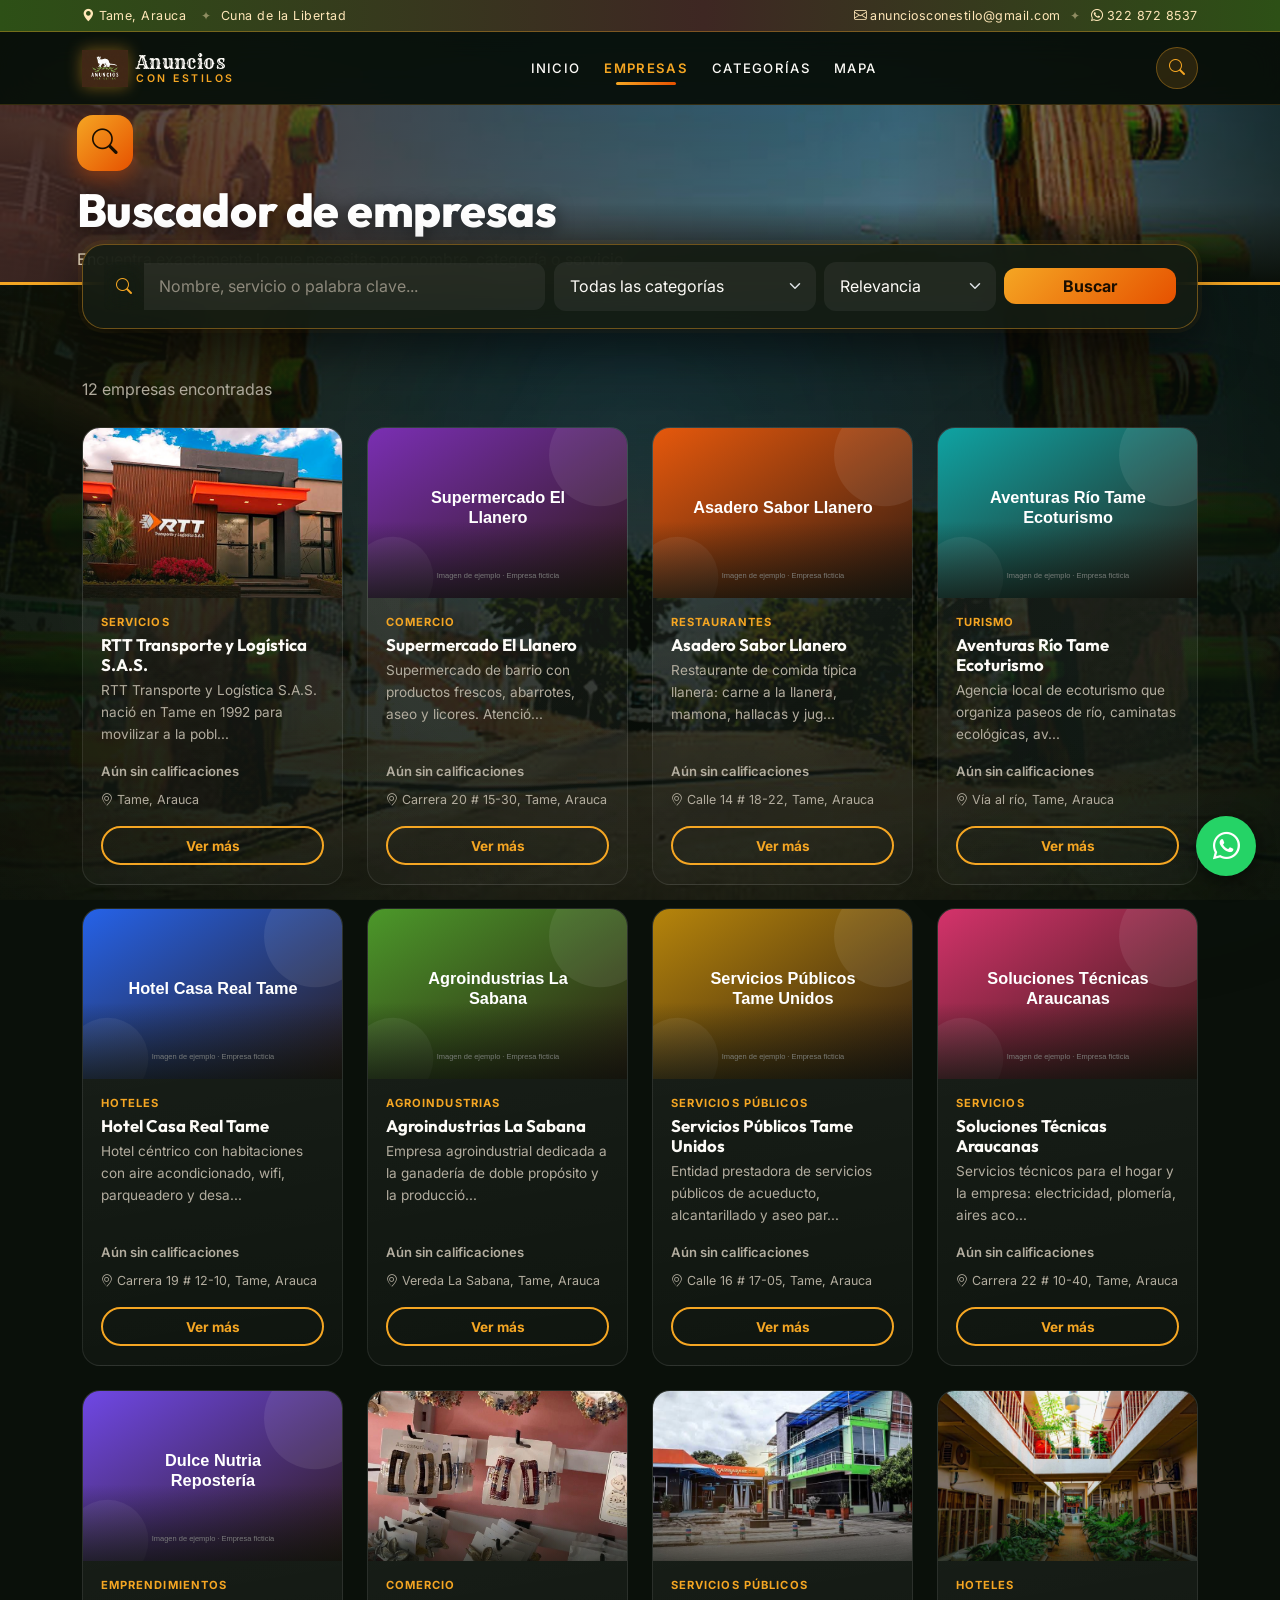
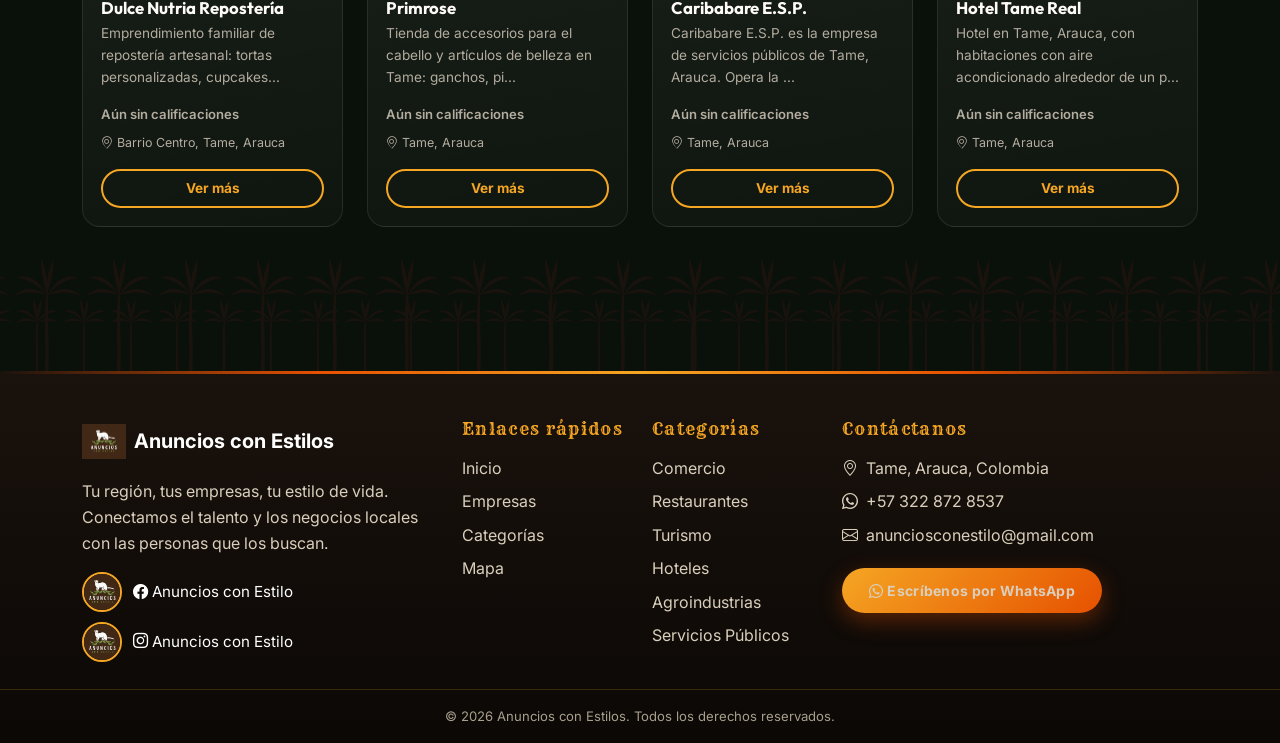
<file: buscar.html>
<!DOCTYPE html>
<html lang="es" data-bs-theme="dark">
<head>
<meta charset="UTF-8">
<meta name="referrer" content="strict-origin-when-cross-origin">
  <meta name="theme-color" content="#0A100A">
  <meta name="viewport" content="width=device-width, initial-scale=1.0">
<title>Buscar empresas | Anuncios con Estilos</title>
<link rel="icon" href="imagenes/logo.png">
<link href="https://cdn.jsdelivr.net/npm/bootstrap@5.3.3/dist/css/bootstrap.min.css" rel="stylesheet">
<link href="https://cdn.jsdelivr.net/npm/bootstrap-icons@1.11.3/font/bootstrap-icons.css" rel="stylesheet">
<link href="https://fonts.googleapis.com/css2?family=Inter:wght@300;400;500;600&family=Outfit:wght@400;600;700;800&family=Rye&display=swap" rel="stylesheet">
<link href="css/style.css" rel="stylesheet">
  <link href="css/fusion.css" rel="stylesheet">
</head>
<body>
<div id="navbar-slot"></div>

<header class="cat-hero" style="height:180px;background-image:url('imagenes/fotos/porton-bienvenida-tame.jpg')">
  <div class="content">
    <div class="icon-badge"><i class="bi bi-search"></i></div>
    <h1>Buscador de empresas</h1>
    <p class="mb-0">Encuentra exactamente lo que necesitas por nombre, categoría o servicio</p>
  </div>
</header>

<div class="container">
  <div class="search-panel">
    <form class="row g-2 align-items-center" id="filtroForm">
      <div class="col-md-5">
        <div class="input-group">
          <span class="input-group-text bg-white border-0"><i class="bi bi-search text-primary-brand"></i></span>
          <input type="text" id="qInput" class="form-control" placeholder="Nombre, servicio o palabra clave...">
        </div>
      </div>
      <div class="col-md-3">
        <select class="form-select" id="catSelect">
          <option value="">Todas las categorías</option>
        </select>
      </div>
      <div class="col-md-2">
        <select class="form-select" id="ordenSelect">
          <option value="relevancia">Relevancia</option>
          <option value="calificacion">Mejor calificadas</option>
          <option value="nombre">Nombre A-Z</option>
        </select>
      </div>
      <div class="col-md-2">
        <button class="btn btn-buscar w-100" type="submit">Buscar</button>
      </div>
    </form>
  </div>
</div>

<section class="container py-5">
  <p class="text-muted mb-4"><span id="resultCount">0</span> empresas encontradas</p>
  <div class="row g-4" id="resultados"></div>
  <div id="sinResultados" class="text-center text-muted py-5 d-none">
    <i class="bi bi-emoji-frown fs-1 d-block mb-2"></i>
    No encontramos empresas con esos filtros. Intenta con otra búsqueda.
  </div>
</section>

<div id="footer-slot"></div>
<script src="https://cdn.jsdelivr.net/npm/bootstrap@5.3.3/dist/js/bootstrap.bundle.min.js"></script>
<script src="api/empresas.php"></script>
<script src="js/data.js"></script>
<script src="js/main.js"></script>
<script>
initHeaderFooter("empresas");

document.getElementById("catSelect").innerHTML += CATEGORIAS.map(c=>`<option value="${c.slug}">${c.nombre}</option>`).join("");

const qInicial = qs("q") || "";
document.getElementById("qInput").value = qInicial;

function buscar() {
  const q = document.getElementById("qInput").value.toLowerCase();
  const cat = document.getElementById("catSelect").value;
  const orden = document.getElementById("ordenSelect").value;

  let lista = DB.all().filter(e => {
    const matchQ = !q ||
      e.nombre.toLowerCase().includes(q) ||
      (e.descripcion||"").toLowerCase().includes(q) ||
      (e.servicios||[]).join(" ").toLowerCase().includes(q) ||
      catInfo(e.categoria).nombre.toLowerCase().includes(q);
    const matchCat = !cat || e.categoria === cat;
    return matchQ && matchCat;
  });

  if (orden === "calificacion") lista.sort((a,b)=>b.calificacion-a.calificacion);
  if (orden === "nombre") lista.sort((a,b)=>a.nombre.localeCompare(b.nombre));

  document.getElementById("resultCount").textContent = lista.length;
  const cont = document.getElementById("resultados");
  const vacio = document.getElementById("sinResultados");
  if (!lista.length) { cont.innerHTML=""; vacio.classList.remove("d-none"); return; }
  vacio.classList.add("d-none");
  cont.innerHTML = lista.map(e=>`<div class="col-6 col-md-4 col-lg-3">${empresaCardHtml(e)}</div>`).join("");
}

document.getElementById("filtroForm").addEventListener("submit", e=>{e.preventDefault(); buscar();});
document.getElementById("catSelect").addEventListener("change", buscar);
document.getElementById("ordenSelect").addEventListener("change", buscar);
buscar();
</script>
  <script src="js/fusion.js"></script>
</body>
</html>
</file>
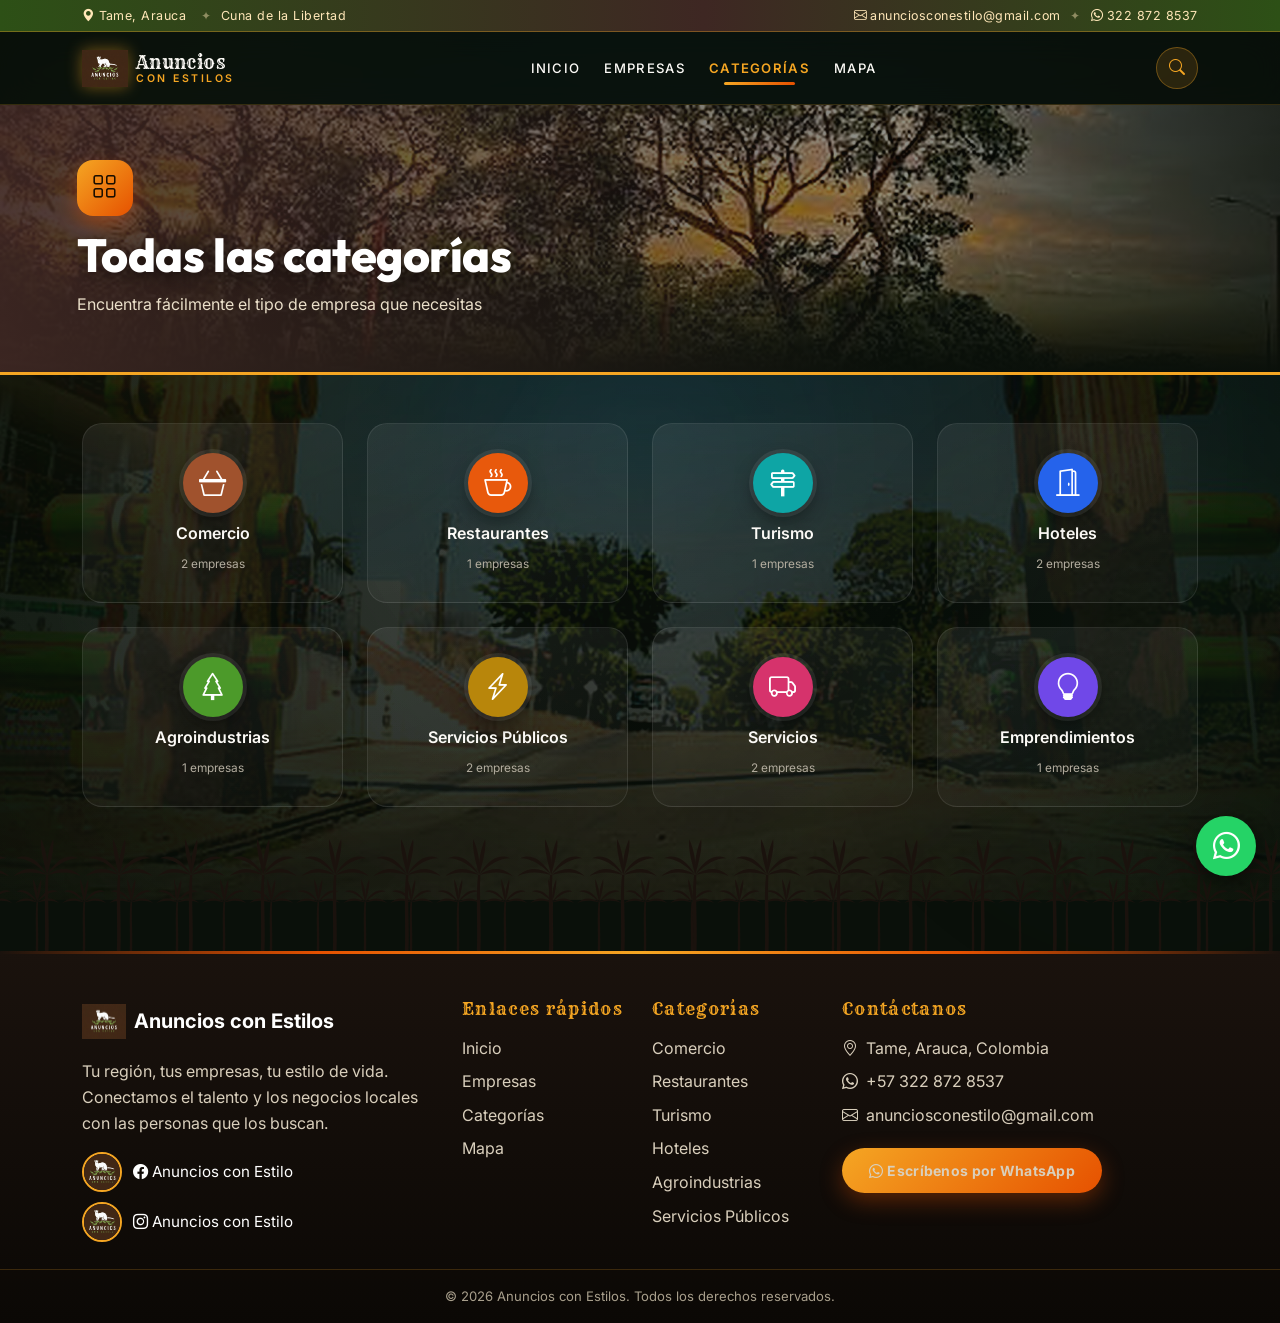
<file: categorias.html>
<!DOCTYPE html>
<html lang="es" data-bs-theme="dark">
<head>
<meta charset="UTF-8">
<meta name="referrer" content="strict-origin-when-cross-origin">
  <meta name="theme-color" content="#0A100A">
  <meta name="viewport" content="width=device-width, initial-scale=1.0">
<title>Categorías | Anuncios con Estilos</title>
<link rel="icon" href="imagenes/logo.png">
<link href="https://cdn.jsdelivr.net/npm/bootstrap@5.3.3/dist/css/bootstrap.min.css" rel="stylesheet">
<link href="https://cdn.jsdelivr.net/npm/bootstrap-icons@1.11.3/font/bootstrap-icons.css" rel="stylesheet">
<link href="https://fonts.googleapis.com/css2?family=Inter:wght@300;400;500;600&family=Outfit:wght@400;600;700;800&family=Rye&display=swap" rel="stylesheet">
<link href="css/style.css" rel="stylesheet">
  <link href="css/fusion.css" rel="stylesheet">
</head>
<body>
<div id="navbar-slot"></div>

<header class="cat-hero" style="background-image:url('imagenes/fotos/parque-central-tame.jpg')">
  <div class="content">
    <div class="icon-badge"><i class="bi bi-grid"></i></div>
    <h1>Todas las categorías</h1>
    <p class="mb-0">Encuentra fácilmente el tipo de empresa que necesitas</p>
  </div>
</header>

<section class="container py-5">
  <div class="row g-4" id="catGrid"></div>
</section>

<div id="footer-slot"></div>
<script src="https://cdn.jsdelivr.net/npm/bootstrap@5.3.3/dist/js/bootstrap.bundle.min.js"></script>
<script src="api/empresas.php"></script>
<script src="js/data.js"></script>
<script src="js/main.js"></script>
<script>
initHeaderFooter("categorias");
document.getElementById("catGrid").innerHTML = CATEGORIAS.map(c => `
  <div class="col-6 col-md-4 col-lg-3">
    <a href="categoria.html?cat=${c.slug}" class="cat-pill" style="padding:1.8rem 1rem;">
      <div class="cat-icon" style="background:${c.color};width:60px;height:60px;font-size:1.7rem;"><i class="bi ${c.icono}"></i></div>
      <span style="font-size:1rem;">${c.nombre}</span>
      <small>${DB.byCategoria(c.slug).length} empresas</small>
    </a>
  </div>`).join("");
</script>
  <script src="js/fusion.js"></script>
</body>
</html>
</file>
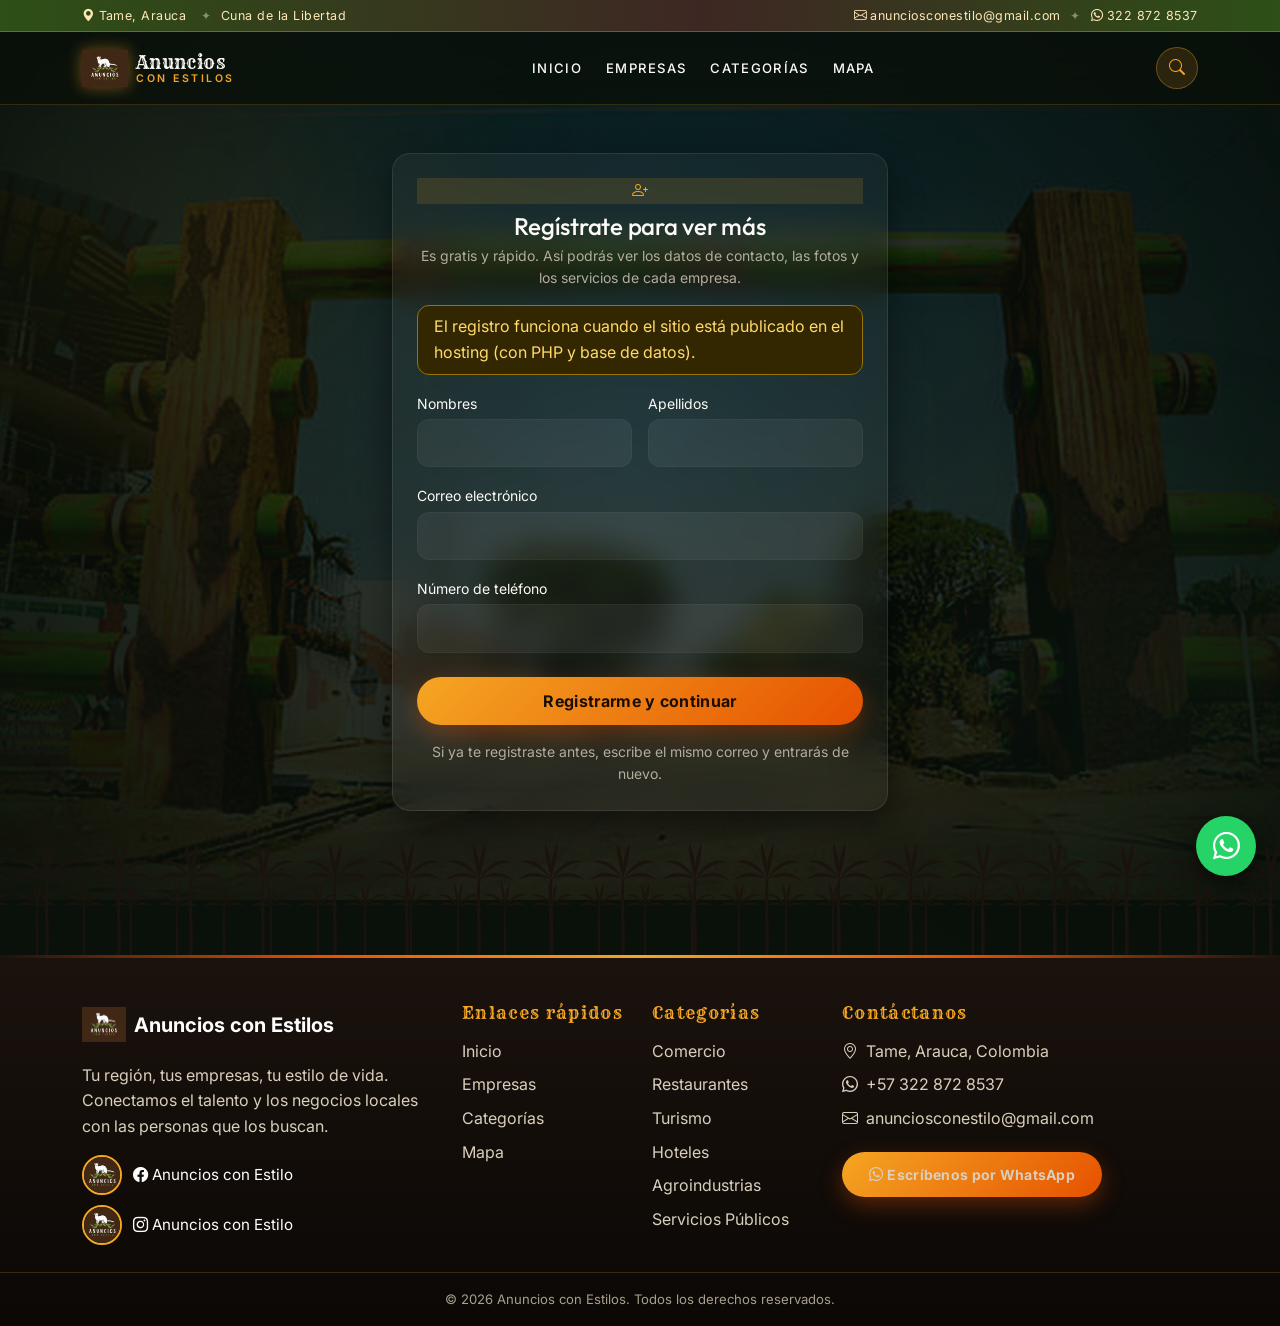
<file: registro.html>
<!DOCTYPE html>
<html lang="es" data-bs-theme="dark">
<head>
  <meta charset="UTF-8">
  <meta name="referrer" content="strict-origin-when-cross-origin">
  <meta name="theme-color" content="#0A100A">
  <meta name="viewport" content="width=device-width, initial-scale=1.0">
  <title>Regístrate | Anuncios con Estilos</title>
  <link rel="icon" href="imagenes/logo.png">
  <link href="https://cdn.jsdelivr.net/npm/bootstrap@5.3.3/dist/css/bootstrap.min.css" rel="stylesheet">
  <link href="https://cdn.jsdelivr.net/npm/bootstrap-icons@1.11.3/font/bootstrap-icons.css" rel="stylesheet">
  <link href="https://fonts.googleapis.com/css2?family=Inter:wght@300;400;500;600&family=Outfit:wght@400;600;700;800&family=Rye&display=swap" rel="stylesheet">
  <link href="css/style.css" rel="stylesheet">
  <link href="css/fusion.css" rel="stylesheet">
</head>
<body>
  <div id="navbar-slot"></div>

  <section class="container py-5" style="max-width:520px">
    <div class="bg-white rounded-16 shadow-soft p-4">
      <div class="text-center mb-3">
        <div class="icon-badge mx-auto mb-2" style="background:var(--primary-light);color:var(--primary)"><i class="bi bi-person-plus"></i></div>
        <h1 class="h4 mb-1">Regístrate para ver más</h1>
        <p class="text-muted small mb-0">Es gratis y rápido. Así podrás ver los datos de contacto, las fotos y los servicios de cada empresa.</p>
      </div>

      <div id="aviso" class="alert d-none py-2"></div>

      <form id="formRegistro" novalidate>
        <div class="row g-3">
          <div class="col-sm-6">
            <label class="form-label small mb-1" for="nombres">Nombres</label>
            <input class="form-control" id="nombres" name="nombres" maxlength="100" autocomplete="given-name" required>
          </div>
          <div class="col-sm-6">
            <label class="form-label small mb-1" for="apellidos">Apellidos</label>
            <input class="form-control" id="apellidos" name="apellidos" maxlength="100" autocomplete="family-name" required>
          </div>
          <div class="col-12">
            <label class="form-label small mb-1" for="correo">Correo electrónico</label>
            <input class="form-control" type="email" id="correo" name="correo" maxlength="150" autocomplete="email" required>
          </div>
          <div class="col-12">
            <label class="form-label small mb-1" for="telefono">Número de teléfono</label>
            <input class="form-control" type="tel" id="telefono" name="telefono" maxlength="20" autocomplete="tel" inputmode="tel" required>
          </div>
        </div>
        <!-- Trampa para bots: las personas no ven este campo -->
        <div style="position:absolute;left:-9999px" aria-hidden="true">
          <input type="text" name="sitio_web_extra" tabindex="-1" autocomplete="off">
        </div>
        <button id="btnEnviar" class="btn btn-hero w-100 mt-4" type="submit">Registrarme y continuar</button>
        <p class="text-muted small text-center mt-3 mb-0">Si ya te registraste antes, escribe el mismo correo y entrarás de nuevo.</p>
      </form>
    </div>
  </section>

  <div id="footer-slot"></div>

  <script src="https://cdn.jsdelivr.net/npm/bootstrap@5.3.3/dist/js/bootstrap.bundle.min.js"></script>
  <script src="api/empresas.php"></script>
  <script src="js/data.js"></script>
  <script src="js/main.js"></script>
  <script>
    initHeaderFooter("");

    // Solo se permite volver a páginas internas del sitio (evita redirecciones a sitios externos)
    function destinoSeguro() {
      const n = qs("next") || "";
      return /^(empresa\.html\?id=[\w-]+|buscar\.html|categorias\.html|categoria\.html\?cat=[\w-]+|mapa\.html|index\.html)$/.test(n) ? n : "index.html";
    }

    const aviso = document.getElementById("aviso");
    function mostrar(msg, tipo) {
      aviso.className = "alert py-2 alert-" + tipo;
      aviso.textContent = msg;
    }

    if (!window.MODO_PHP) {
      mostrar("El registro funciona cuando el sitio está publicado en el hosting (con PHP y base de datos).", "warning");
    } else if (window.USUARIO_ACTUAL) {
      location.replace(destinoSeguro());
    }

    document.getElementById("formRegistro").addEventListener("submit", async ev => {
      ev.preventDefault();
      if (!window.MODO_PHP) return;
      const f = ev.target;
      const datos = Object.fromEntries(new FormData(f).entries());
      const btn = document.getElementById("btnEnviar");
      btn.disabled = true; btn.textContent = "Enviando...";
      try {
        const r = await fetch("api/registrar.php", {
          method: "POST", credentials: "same-origin",
          headers: { "Content-Type": "application/json" },
          body: JSON.stringify(datos)
        });
        const j = await r.json().catch(() => ({}));
        if (r.ok && j.ok) {
          mostrar("¡Listo! Ya puedes ver la información de las empresas.", "success");
          setTimeout(() => location.replace(destinoSeguro()), 700);
          return;
        }
        mostrar(j.error || "No se pudo completar el registro. Intenta de nuevo.", "danger");
      } catch (e) {
        mostrar("Error de conexión. Intenta de nuevo.", "danger");
      }
      btn.disabled = false; btn.textContent = "Registrarme y continuar";
    });
  </script>
  <script src="js/fusion.js"></script>
</body>
</html>
</file>
<file: css/style.css>
/* =========================================================
   ANUNCIOS CON ESTILOS — Tema LLANERO (oscuro, atardecer del llano)
   Paleta tomada de "proyecto_fusion":
   negro-selva #0A100A · ámbar #F5A623 · atardecer #E65100
   verde sabana #2D5016 · río #1A6B5A · tierra #3E2723 · crema #FDFBF7
========================================================= */

:root {
  /* Paleta proyecto_fusion */
  --bg-primary: #0A100A;
  --bg-secondary: #141C13;
  --amber: #F5A623;
  --amber-dark: #C48115;
  --sunset: #E65100;
  --river: #1A6B5A;
  --llano: #2D5016;
  --earth: #3E2723;
  --cream: #FDFBF7;
  --cream-muted: #B3AD9F;
  --glass-bg: rgba(255, 255, 255, 0.045);
  --glass-border: rgba(255, 255, 255, 0.09);

  /* Nombres antiguos (el resto del sitio los sigue usando) */
  --primary: var(--amber);
  --primary-dark: var(--amber-dark);
  --primary-light: rgba(245, 166, 35, .14);
  --accent: var(--sunset);
  --accent-light: #FFD9A8;
  --ink: var(--cream);
  --muted: var(--cream-muted);
  --border: var(--glass-border);
  --bg: var(--bg-primary);
  --radius: 18px;
  --shadow: 0 14px 34px rgba(0, 0, 0, .45);
  --font-display: 'Outfit', 'Inter', sans-serif;
  --font-llano: 'Rye', 'Outfit', serif;
  --font-body: 'Inter', sans-serif;

  --bs-body-bg: var(--bg-primary);
  --bs-body-color: var(--cream);
  --bs-border-color: var(--glass-border);
}

html { scroll-behavior: smooth; }

body {
  font-family: var(--font-body);
  color: var(--cream);
  background: var(--bg-primary);
  overflow-x: hidden;
  line-height: 1.6;
}

h1, h2, h3, h4, h5, h6, .brand-font { font-family: var(--font-display); }
h1, h2, h3 { font-weight: 800; letter-spacing: -.01em; }
a { text-decoration: none; color: var(--amber); }
a:hover { color: #FFC764; }

#navbar-slot { display: contents; }   /* permite que la barra quede fija al hacer scroll */
.text-muted { color: var(--cream-muted) !important; }
.text-primary-brand { color: var(--amber) !important; }
.bg-primary-brand { background: var(--amber) !important; color: #1A0E00 !important; }
.bg-white {
  background: var(--glass-bg) !important;
  border: 1px solid var(--glass-border);
  color: var(--cream);
  backdrop-filter: blur(14px); -webkit-backdrop-filter: blur(14px);
}
.input-group-text.bg-white { border: 0; background: transparent !important; }
.shadow-soft { box-shadow: var(--shadow); }
.rounded-16 { border-radius: var(--radius); }

/* ---------- Franja superior ---------- */
.topbar-llano {
  background: linear-gradient(90deg, var(--llano), var(--earth) 55%, var(--llano));
  color: #FFE7B8; font-size: .78rem; letter-spacing: .04em;
  padding: .35rem 0; border-bottom: 1px solid rgba(245, 166, 35, .35);
}
.topbar-llano a { color: #FFE7B8; }
.topbar-llano a:hover { color: #fff; }
.topbar-llano .sep { opacity: .45; margin: 0 .6rem; }

/* ---------- Navbar ---------- */
.navbar-aces {
  background: rgba(10, 16, 10, .78);
  -webkit-backdrop-filter: blur(16px); backdrop-filter: blur(16px);
  border-bottom: 1px solid rgba(245, 166, 35, .18);
  z-index: 1030;
}
.navbar-aces .navbar-brand img { height: 46px; width: 46px; object-fit: contain; filter: drop-shadow(0 0 8px rgba(245, 166, 35, .45)); }
.navbar-aces .brand-text { line-height: 1.05; }
.navbar-aces .brand-text strong { color: var(--cream); font-family: var(--font-llano); font-size: 1.12rem; font-weight: 400; letter-spacing: .02em; }
.navbar-aces .brand-text span { color: var(--amber); font-size: .66rem; letter-spacing: .24em; text-transform: uppercase; display: block; font-weight: 600; }
.navbar-aces .nav-link { color: var(--cream); font-weight: 500; text-transform: uppercase; font-size: .82rem; letter-spacing: .1em; padding: .5rem .9rem; }
.navbar-aces .nav-link.active, .navbar-aces .nav-link:hover { color: var(--amber); }

.btn-publicar {
  background: linear-gradient(135deg, var(--amber), var(--sunset)); color: #1A0E00;
  border-radius: 50px; padding: .55rem 1.3rem; font-weight: 700; border: none;
}
.btn-publicar:hover { color: #1A0E00; filter: brightness(1.08); }
.icon-search-btn {
  border-radius: 50%; width: 42px; height: 42px; display: flex; align-items: center; justify-content: center;
  background: rgba(245, 166, 35, .14); color: var(--amber); border: 1px solid rgba(245, 166, 35, .35);
  transition: all .25s ease;
}
.icon-search-btn:hover { background: var(--amber); color: #1A0E00; transform: rotate(-12deg) scale(1.08); }

/* ---------- Botones ---------- */
.btn-hero {
  background: linear-gradient(135deg, var(--amber), var(--sunset)); border: none; color: #1A0E00;
  font-weight: 700; padding: .75rem 1.7rem; border-radius: 50px; letter-spacing: .02em;
  box-shadow: 0 8px 22px rgba(230, 81, 0, .35);
}
.btn-hero:hover { color: #1A0E00; filter: brightness(1.1); }
.btn-hero-outline {
  border: 2px solid var(--amber); color: var(--amber); font-weight: 700; padding: .7rem 1.6rem;
  border-radius: 50px; background: rgba(10, 16, 10, .35); backdrop-filter: blur(6px);
}
.btn-hero-outline:hover { background: var(--amber); color: #1A0E00; }
.btn-outline-secondary { --bs-btn-color: var(--cream); --bs-btn-border-color: rgba(255, 255, 255, .25); --bs-btn-hover-bg: var(--amber); --bs-btn-hover-color: #1A0E00; --bs-btn-hover-border-color: var(--amber); }

/* ---------- Hero / slider ---------- */
.hero-slider { position: relative; overflow: hidden; }
.hero-slider .carousel-item {
  height: clamp(560px, 86vh, 800px);
  background-size: cover; background-position: center; position: relative;
}
.hero-slider .carousel-item::after {
  content: ""; position: absolute; inset: 0;
  background:
    linear-gradient(180deg, rgba(10, 16, 10, .55) 0%, rgba(10, 16, 10, .05) 38%, rgba(10, 16, 10, .55) 78%, var(--bg-primary) 100%),
    linear-gradient(90deg, rgba(62, 39, 35, .78) 0%, rgba(230, 81, 0, .22) 55%, transparent 100%);
}
/* Palmas de moriche en el horizonte */
.hero-slider::after {
  content: ""; position: absolute; left: 0; right: 0; bottom: -2px; height: 190px; z-index: 4; pointer-events: none;
  background-image: var(--palmas), var(--palmas), var(--palmas);
  background-size: auto 190px, auto 125px, auto 80px;
  background-position: 0 100%, 47px 100%, 20px 100%;
  background-repeat: repeat-x;
  opacity: .96;
}
.hero-slider {
  --palmas: url("data:image/svg+xml,%3Csvg xmlns='http://www.w3.org/2000/svg' viewBox='0 0 120 200'%3E%3Cg fill='%230A100A'%3E%3Cpath d='M58 200C60 150 56 110 60 70L64 70C62 110 66 150 64 200Z'/%3E%3Cpath d='M62 70C40 55 20 58 6 72C22 64 40 64 62 70Z'/%3E%3Cpath d='M62 70C84 55 104 58 118 72C102 64 84 64 62 70Z'/%3E%3Cpath d='M62 70C45 40 25 35 10 42C28 42 45 52 62 70Z'/%3E%3Cpath d='M62 70C79 40 99 35 114 42C96 42 79 52 62 70Z'/%3E%3Cpath d='M62 70C55 45 50 25 52 10C60 28 64 48 62 70Z'/%3E%3Cpath d='M62 70C69 45 74 25 72 10C64 28 60 48 62 70Z'/%3E%3C/g%3E%3C/svg%3E");
}
.hero-rays {
  position: absolute; left: 50%; bottom: -55%; width: 190vmax; height: 190vmax; z-index: 1; pointer-events: none;
  transform: translateX(-50%); opacity: .16; mix-blend-mode: screen;
  background: repeating-conic-gradient(from 0deg, rgba(255, 190, 80, .9) 0deg 4deg, transparent 4deg 14deg);
  -webkit-mask-image: radial-gradient(circle, #000 0%, transparent 38%); mask-image: radial-gradient(circle, #000 0%, transparent 38%);
  animation: spinRays 120s linear infinite;
}
@keyframes spinRays { to { transform: translateX(-50%) rotate(360deg); } }

.hero-slider .carousel-caption-custom {
  position: absolute; top: 0; left: 0; height: 100%; display: flex; flex-direction: column; justify-content: center;
  z-index: 3; max-width: 760px; padding: 0 4.5rem 4rem; color: #fff;
}
.hero-slider .carousel-caption-custom .eyebrow {
  font-family: var(--font-llano); text-transform: none; letter-spacing: .08em; font-size: 1.05rem;
  color: var(--amber); margin-bottom: .6rem; display: inline-flex; align-items: center; gap: .6rem;
  text-shadow: 0 2px 10px rgba(0, 0, 0, .6);
}
.hero-slider .carousel-caption-custom .eyebrow::before { content: ""; width: 42px; height: 3px; background: var(--amber); border-radius: 3px; }
.hero-slider .carousel-caption-custom h1 {
  font-size: clamp(2.3rem, 5.6vw, 4.4rem); font-weight: 800; line-height: 1.05; margin-bottom: 1rem;
  text-shadow: 0 4px 24px rgba(0, 0, 0, .65);
}
.hero-slider .carousel-caption-custom h1 .highlight {
  background: linear-gradient(135deg, #FFD27A, var(--amber) 45%, var(--sunset));
  -webkit-background-clip: text; background-clip: text; -webkit-text-fill-color: transparent;
}
.hero-slider .carousel-caption-custom p { font-size: 1.15rem; color: #F2E8D5; margin-bottom: 1.6rem; max-width: 560px; text-shadow: 0 2px 12px rgba(0, 0, 0, .6); }
.hero-slider .carousel-indicators { z-index: 5; margin-bottom: 1.4rem; }
.hero-slider .carousel-indicators [data-bs-target] { width: 34px; height: 4px; border: 0; border-radius: 4px; background: #fff; opacity: .4; }
.hero-slider .carousel-indicators .active { background: var(--amber); opacity: 1; width: 54px; }
.hero-slider .carousel-control-prev, .hero-slider .carousel-control-next { width: 6%; z-index: 5; }

/* ---------- Franja de palabras llaneras ---------- */
.ticker-llano {
  background: linear-gradient(90deg, var(--sunset), var(--amber) 50%, var(--sunset));
  color: #1A0E00; overflow: hidden; white-space: nowrap; padding: .55rem 0;
  font-family: var(--font-llano); letter-spacing: .12em; font-size: .95rem; position: relative; z-index: 6;
  border-top: 2px solid #1A0E00; border-bottom: 2px solid #1A0E00;
}
.ticker-llano .pista { display: inline-flex; animation: ticker 38s linear infinite; }
.ticker-llano span { padding: 0 1.4rem; }
.ticker-llano:hover .pista { animation-play-state: paused; }
@keyframes ticker { to { transform: translateX(-50%); } }

/* ---------- Buscador superpuesto ---------- */
.search-panel {
  background: rgba(20, 28, 19, .88); -webkit-backdrop-filter: blur(18px); backdrop-filter: blur(18px);
  border: 1px solid rgba(245, 166, 35, .4); border-radius: 22px;
  box-shadow: 0 22px 50px rgba(0, 0, 0, .55), 0 0 0 4px rgba(245, 166, 35, .06);
  padding: 1.1rem 1.3rem; margin-top: -2.6rem; position: relative; z-index: 7;
}
.form-control, .form-select {
  background-color: rgba(255, 255, 255, .06); border: 1px solid var(--glass-border); color: var(--cream);
  border-radius: 12px; padding: .7rem .95rem;
}
.form-control::placeholder { color: #8f8a7d; }
.form-control:focus, .form-select:focus {
  background-color: rgba(255, 255, 255, .09); color: var(--cream); border-color: var(--amber); box-shadow: 0 0 0 3px rgba(245, 166, 35, .22);
}
.form-select option { background: #141C13; color: var(--cream); }
.search-panel .form-control, .search-panel .form-select { border: 1px solid transparent; }
.form-check-input:checked { background-color: var(--amber); border-color: var(--amber); }
.btn-buscar { background: linear-gradient(135deg, var(--amber), var(--sunset)); color: #1A0E00; font-weight: 700; border-radius: 12px; border: none; }
.btn-buscar:hover { color: #1A0E00; filter: brightness(1.1); }

/* ---------- Títulos de sección ---------- */
.section-eyebrow {
  display: flex; align-items: center; gap: .8rem; color: var(--amber); font-family: var(--font-llano);
  font-weight: 400; letter-spacing: .08em; font-size: 1.25rem; margin-bottom: 1.6rem;
}
.section-eyebrow::before, .section-eyebrow::after {
  content: ""; height: 3px; flex: 1; border-radius: 3px;
  background: repeating-linear-gradient(90deg, rgba(245, 166, 35, .55) 0 10px, transparent 10px 16px);
}
.section-eyebrow i { color: var(--sunset); }
.titulo-seccion { font-family: var(--font-llano); font-weight: 400; color: var(--amber); font-size: clamp(1.7rem, 3.4vw, 2.5rem); letter-spacing: .03em; }
.subtitulo-seccion { color: var(--cream-muted); max-width: 640px; }

/* Talanquera (cerca de madera llanera) */
.talanquera {
  height: 30px; position: relative; opacity: .9; margin: 0;
  background:
    linear-gradient(#6B4423, #4A2E17) 0 6px / 100% 5px no-repeat,
    linear-gradient(#6B4423, #4A2E17) 0 18px / 100% 5px no-repeat,
    repeating-linear-gradient(90deg, #8A5A2B 0 9px, transparent 9px 64px);
}

/* ---------- Categorías ---------- */
.cat-pill {
  display: flex; flex-direction: column; align-items: center; justify-content: center; gap: .5rem;
  padding: 1.3rem .6rem; border-radius: 20px; height: 100%; text-align: center; position: relative; overflow: hidden;
  background: linear-gradient(160deg, rgba(255, 255, 255, .07), rgba(255, 255, 255, .02));
  border: 1px solid var(--glass-border); color: var(--cream); font-weight: 600; font-size: .9rem;
  transition: transform .3s ease, box-shadow .3s ease, border-color .3s ease;
}
.cat-pill::after { content: ""; position: absolute; inset: auto -20% -60% -20%; height: 90%; background: radial-gradient(closest-side, rgba(245, 166, 35, .28), transparent); opacity: 0; transition: opacity .3s; }
.cat-pill:hover { transform: translateY(-6px); border-color: var(--amber); box-shadow: 0 16px 34px rgba(0, 0, 0, .5), 0 0 24px rgba(245, 166, 35, .2); color: var(--cream); }
.cat-pill:hover::after { opacity: 1; }
.cat-pill .cat-icon {
  width: 58px; height: 58px; border-radius: 50%; display: flex; align-items: center; justify-content: center;
  font-size: 1.5rem; color: #fff; box-shadow: 0 0 0 4px rgba(255, 255, 255, .08), 0 8px 18px rgba(0, 0, 0, .4); position: relative; z-index: 1;
}
.cat-pill small { color: var(--cream-muted); font-weight: 400; font-size: .74rem; position: relative; z-index: 1; }

/* ---------- Tarjetas de lugares / turismo ---------- */
.lugar-card {
  position: relative; display: block; border-radius: 22px; overflow: hidden; min-height: 240px; height: 100%;
  background-size: cover; background-position: center; color: #fff; border: 1px solid var(--glass-border);
  transition: transform .4s ease, box-shadow .4s ease;
  isolation: isolate;
}
.lugar-card::before { content: ""; position: absolute; inset: 0; z-index: -1; background: inherit; transition: transform .9s cubic-bezier(.2, .8, .2, 1); }
.lugar-card::after { content: ""; position: absolute; inset: 0; background: linear-gradient(180deg, transparent 30%, rgba(10, 16, 10, .92) 100%); }
.lugar-card:hover::before { transform: scale(1.1); }
.lugar-card:hover { transform: translateY(-5px); box-shadow: 0 20px 44px rgba(0, 0, 0, .55), 0 0 0 2px var(--amber); color: #fff; }
.lugar-card .lugar-info { position: absolute; left: 0; right: 0; bottom: 0; z-index: 2; padding: 1.3rem 1.4rem; }
.lugar-card .lugar-tag { font-family: var(--font-llano); color: var(--amber); font-size: .85rem; letter-spacing: .08em; }
.lugar-card h3 { font-size: 1.5rem; margin: .1rem 0 .3rem; }
.lugar-card p { color: #E8DFCD; font-size: .88rem; margin: 0; }
.lugar-card .ir { display: inline-flex; align-items: center; gap: .4rem; margin-top: .6rem; color: var(--amber); font-weight: 700; font-size: .85rem; }
.lugar-card:hover .ir i { transform: translateX(5px); }
.lugar-card .ir i { transition: transform .25s; }
.lugar-grande { min-height: 440px; }

/* ---------- Cards de empresa ---------- */
.empresa-card {
  background: linear-gradient(170deg, rgba(255, 255, 255, .07), rgba(255, 255, 255, .025));
  border-radius: var(--radius); overflow: hidden; border: 1px solid var(--glass-border);
  transition: transform .25s ease, box-shadow .3s ease, border-color .3s ease;
  height: 100%; display: flex; flex-direction: column;
}
.empresa-card:hover { transform: translateY(-4px); }
.empresa-card .img-wrap { position: relative; height: 170px; overflow: hidden; }
.empresa-card .img-wrap::after { content: ""; position: absolute; inset: 0; background: linear-gradient(180deg, transparent 55%, rgba(10, 16, 10, .7)); }
.empresa-card .img-wrap img { width: 100%; height: 100%; object-fit: cover; }
.empresa-card .badge-destacada { position: absolute; top: 10px; left: 10px; background: var(--sunset); color: #fff; font-size: .68rem; font-weight: 700; padding: .3rem .6rem; border-radius: 50px; z-index: 2; }
.empresa-card .card-body { padding: 1rem 1.1rem 1.15rem; flex: 1; display: flex; flex-direction: column; background: transparent; color: var(--cream); }
.empresa-card .cat-tag { color: var(--amber); font-size: .7rem; font-weight: 700; text-transform: uppercase; letter-spacing: .1em; }
.empresa-card h5 { font-size: 1.05rem; margin: .2rem 0 .3rem; font-weight: 700; }
.empresa-card p.desc { color: var(--cream-muted); font-size: .85rem; flex: 1; }
.empresa-card .rating, .empresa-card .rating .bi-star-fill, .stars-static { color: var(--amber); font-size: .82rem; font-weight: 600; }
.empresa-card .loc { color: var(--cream-muted); font-size: .78rem; }
.btn-ver-mas {
  background: transparent; color: var(--amber); font-weight: 700; border: 2px solid var(--amber); border-radius: 50px;
  padding: .45rem 1rem; font-size: .85rem; width: 100%;
}
.btn-ver-mas:hover { background: linear-gradient(135deg, var(--amber), var(--sunset)); border-color: transparent; color: #1A0E00; }

.empresa-row {
  display: flex; gap: 1rem; background: var(--glass-bg); border: 1px solid var(--glass-border);
  border-radius: 16px; padding: .85rem; margin-bottom: .9rem; align-items: center;
}
.empresa-row img { width: 88px; height: 88px; border-radius: 12px; object-fit: cover; flex-shrink: 0; }
.empresa-row .info { flex: 1; min-width: 0; }
.empresa-row h6 { font-weight: 700; margin-bottom: .15rem; }
.empresa-row p { color: var(--cream-muted); font-size: .82rem; margin-bottom: .25rem; }
.empresa-row .loc { color: var(--cream-muted); font-size: .78rem; }
.empresa-row .rating, .empresa-row .rating .bi-star-fill { color: var(--amber); }
.empresa-row .social-mini a { color: var(--amber); font-size: 1rem; margin-right: .5rem; }
.btn-detalle { background: linear-gradient(135deg, var(--amber), var(--sunset)); color: #1A0E00; font-size: .8rem; font-weight: 700; padding: .45rem 1rem; border-radius: 50px; border: none; white-space: nowrap; }
.btn-detalle:hover { color: #1A0E00; filter: brightness(1.1); }

/* ---------- Recomendados (carrusel horizontal) ---------- */
.reco-wrap { position: relative; }
.reco-track { display: flex; gap: 1.1rem; overflow-x: auto; scroll-snap-type: x mandatory; padding: .5rem .25rem 1.2rem; scrollbar-width: none; }
.reco-track::-webkit-scrollbar { display: none; }
.reco-track > * { flex: 0 0 min(270px, 78%); scroll-snap-align: start; }
.reco-btn {
  position: absolute; top: 42%; z-index: 5; width: 46px; height: 46px; border-radius: 50%; border: 0;
  background: linear-gradient(135deg, var(--amber), var(--sunset)); color: #1A0E00; font-size: 1.2rem;
  box-shadow: 0 8px 20px rgba(0, 0, 0, .5); display: flex; align-items: center; justify-content: center; transition: transform .2s;
}
.reco-btn:hover { transform: scale(1.12); }
.reco-btn.prev { left: -14px; } .reco-btn.next { right: -14px; }

/* ---------- Banners ---------- */
.banner-llano {
  position: relative; display: flex; align-items: center; min-height: 190px; border-radius: 24px; overflow: hidden; color: #fff;
  background-size: cover; background-position: center; padding: 1.6rem 2rem; border: 1px solid rgba(245, 166, 35, .35); isolation: isolate;
  transition: transform .3s ease, box-shadow .3s ease;
}
.banner-llano::before { content: ""; position: absolute; inset: 0; z-index: -1; background: linear-gradient(90deg, rgba(62, 39, 35, .93), rgba(10, 16, 10, .55)); }
.banner-llano:hover { transform: translateY(-4px); box-shadow: 0 18px 40px rgba(0, 0, 0, .55), 0 0 0 2px var(--amber); color: #fff; }
.banner-llano h3 { font-family: var(--font-llano); font-weight: 400; color: var(--amber); font-size: 1.6rem; margin: 0 0 .3rem; }
.banner-llano p { margin: 0 0 .8rem; color: #EADFC9; max-width: 380px; }

/* ---------- Cabecera de categoría ---------- */
.cat-hero { height: 270px; background-size: cover; background-position: center; position: relative; overflow: hidden; border-bottom: 3px solid var(--amber); }
.cat-hero::after { content: ""; position: absolute; inset: 0; background: linear-gradient(90deg, rgba(62, 39, 35, .93), rgba(10, 16, 10, .45) 70%, rgba(10, 16, 10, .8)), linear-gradient(180deg, transparent 55%, var(--bg-primary)); }
.cat-hero .content { position: relative; z-index: 2; height: 100%; display: flex; flex-direction: column; justify-content: center; color: #fff; padding: 0 clamp(1.5rem, 6vw, 5rem); }
.cat-hero h1 { font-weight: 800; font-size: clamp(1.9rem, 4vw, 2.9rem); text-shadow: 0 3px 18px rgba(0, 0, 0, .6); }
.cat-hero p { color: #EADFC9; }
.cat-hero .icon-badge {
  width: 56px; height: 56px; border-radius: 16px; background: linear-gradient(135deg, var(--amber), var(--sunset)); color: #1A0E00;
  display: flex; align-items: center; justify-content: center; font-size: 1.6rem; margin-bottom: .8rem; box-shadow: 0 8px 20px rgba(230, 81, 0, .4);
}

/* ---------- Footer ---------- */
.footer-aces { position: relative; background: linear-gradient(180deg, #1A120D, #0B0805); color: #D9CFBC; margin-top: 6rem !important; }
.footer-aces::before {
  content: ""; position: absolute; left: 0; right: 0; top: -120px; height: 122px; pointer-events: none;
  background-image: var(--palmas-f), var(--palmas-f);
  background-size: auto 120px, auto 78px; background-position: 10px 100%, 60px 100%; background-repeat: repeat-x;
  --palmas-f: url("data:image/svg+xml,%3Csvg xmlns='http://www.w3.org/2000/svg' viewBox='0 0 120 200'%3E%3Cg fill='%231A120D'%3E%3Cpath d='M58 200C60 150 56 110 60 70L64 70C62 110 66 150 64 200Z'/%3E%3Cpath d='M62 70C40 55 20 58 6 72C22 64 40 64 62 70Z'/%3E%3Cpath d='M62 70C84 55 104 58 118 72C102 64 84 64 62 70Z'/%3E%3Cpath d='M62 70C45 40 25 35 10 42C28 42 45 52 62 70Z'/%3E%3Cpath d='M62 70C79 40 99 35 114 42C96 42 79 52 62 70Z'/%3E%3Cpath d='M62 70C55 45 50 25 52 10C60 28 64 48 62 70Z'/%3E%3Cpath d='M62 70C69 45 74 25 72 10C64 28 60 48 62 70Z'/%3E%3C/g%3E%3C/svg%3E");
}
.footer-aces h6 { color: var(--amber); font-family: var(--font-llano); font-weight: 400; letter-spacing: .08em; margin-bottom: 1rem; font-size: 1.05rem; }
.footer-aces a { color: #D9CFBC; }
.footer-aces a:hover { color: var(--amber); }
.footer-aces .social-circle { width: 38px; height: 38px; border-radius: 50%; background: rgba(245, 166, 35, .14); display: flex; align-items: center; justify-content: center; color: var(--amber); margin-right: .5rem; }
.footer-aces .social-circle:hover { background: var(--amber); color: #1A0E00; }
.footer-bottom { border-top: 1px solid rgba(245, 166, 35, .2); font-size: .82rem; color: #A89F8C; }
.footer-redes { display: flex; flex-direction: column; gap: .6rem; }
.footer-red { display: inline-flex; align-items: center; gap: .7rem; color: #fff !important; font-size: .95rem; }
.footer-red img { width: 40px; height: 40px; border-radius: 50%; object-fit: cover; object-position: 40% 30%; border: 2px solid var(--amber); }
.footer-red:hover { opacity: .85; }

/* ---------- Genéricos ---------- */
.badge-cat { border-radius: 50px; padding: .4rem .9rem; font-size: .8rem; font-weight: 600; border: 1px solid rgba(245, 166, 35, .35); color: var(--cream); background: rgba(245, 166, 35, .08); }
.badge-cat.active, .badge-cat:hover { background: var(--amber); color: #1A0E00; border-color: var(--amber); }
.breadcrumb-aces a { color: var(--amber); }
.alert { border-radius: 12px; }
.whatsapp-fab {
  position: fixed; bottom: 24px; right: 24px; width: 60px; height: 60px; border-radius: 50%; background: #25D366; color: #fff;
  display: flex; align-items: center; justify-content: center; font-size: 1.7rem; box-shadow: 0 6px 18px rgba(0, 0, 0, .5); z-index: 999;
}
.whatsapp-fab:hover { color: #fff; transform: scale(1.08); }

/* ---------- Mapa ---------- */
.map-container { border-radius: 22px; overflow: hidden; box-shadow: var(--shadow); border: 2px solid rgba(245, 166, 35, .45); }
#map, #map-cat, #map-full { width: 100%; height: 100%; min-height: 320px; }
#map-full { height: calc(100vh - 300px); min-height: 420px; }
.leaflet-popup-content-wrapper { border-radius: 14px; }
.leaflet-popup-content { color: #2B1A0E; }
.leaflet-popup-content h6 { margin-bottom: .2rem; font-weight: 700; color: #2B1A0E; }
.leaflet-popup-content .cat-tag-mini { color: var(--sunset); font-size: .7rem; font-weight: 700; text-transform: uppercase; }
.leaflet-popup-content .btn-hero { color: #1A0E00 !important; }

/* ---------- Responsive ---------- */
@media (max-width: 991px) {
  .navbar-aces .navbar-collapse { background: rgba(10, 16, 10, .96); border-radius: 16px; padding: 1rem; margin-top: .6rem; border: 1px solid var(--glass-border); }
}
@media (max-width: 767px) {
  .hero-slider .carousel-item { height: 640px; }
  .hero-slider .carousel-caption-custom { padding: 0 1.4rem 5rem; }
  .hero-slider::after { height: 130px; background-size: auto 130px, auto 88px, auto 56px; }
  .lugar-grande { min-height: 300px; }
  .reco-btn { display: none; }
  .topbar-llano .oculto-movil { display: none; }
}
</file>
<file: css/fusion.css>
/* =========================================================
   EFECTOS — fondo y ambiente tomados tal cual de "proyecto_fusion"
   (paisaje del llano al atardecer + resplandores ámbar y río)
========================================================= */

/* ---------- Scrollbar ---------- */
::-webkit-scrollbar { width: 10px; }
::-webkit-scrollbar-track { background: var(--bg-primary); }
::-webkit-scrollbar-thumb { background: linear-gradient(var(--sunset), var(--amber)); border-radius: 10px; }
::-webkit-scrollbar-thumb:hover { background: var(--amber); }

/* ---------- FONDO de la página (igual que proyecto_fusion) ---------- */
.fx-page-bg {
  position: fixed; top: 0; left: 0; width: 100vw; height: 100vh; z-index: -2; pointer-events: none;
  background: radial-gradient(circle at center, transparent 0%, var(--bg-primary) 100%);
}
.fx-page-bg img {
  width: 100%; height: 100%; object-fit: cover; opacity: .2;
  mix-blend-mode: soft-light; filter: contrast(1.2); will-change: filter;
}
.fx-glow, .fx-glow-2 { position: fixed; border-radius: 50%; filter: blur(80px); z-index: -1; pointer-events: none; }
.fx-glow   { width: 60vw; height: 60vw; top: -20%; left: -15%; background: radial-gradient(circle, rgba(232, 163, 23, .08) 0%, transparent 60%); }
.fx-glow-2 { width: 50vw; height: 50vw; bottom: -10%; right: -15%; background: radial-gradient(circle, rgba(26, 107, 90, .08) 0%, transparent 60%); }

.text-gradient {
  background: linear-gradient(135deg, var(--amber), var(--sunset));
  -webkit-background-clip: text; background-clip: text; -webkit-text-fill-color: transparent;
}

/* ---------- Navbar al hacer scroll ---------- */
.navbar-aces { transition: box-shadow .3s ease, background .3s ease; }
.navbar-aces.fx-scrolled { background: rgba(10, 16, 10, .93); box-shadow: 0 8px 28px rgba(0, 0, 0, .55); }
.navbar-aces .nav-link { position: relative; }
.navbar-aces .nav-link::after {
  content: ""; position: absolute; left: 50%; bottom: 2px; width: 0; height: 3px; border-radius: 3px;
  background: linear-gradient(90deg, var(--amber), var(--sunset)); transition: width .3s ease, left .3s ease;
}
.navbar-aces .nav-link:hover::after, .navbar-aces .nav-link.active::after { width: 60%; left: 20%; }

/* ---------- Botones con brillo ---------- */
.btn-hero, .btn-publicar, .btn-buscar, .btn-ver-mas, .btn-detalle, .btn-hero-outline { transition: transform .25s ease, box-shadow .25s ease, filter .2s ease, background .2s ease; }
.btn-hero:hover { box-shadow: 0 0 30px rgba(245, 166, 35, .55); transform: translateY(-2px); }
.btn-publicar:hover, .btn-buscar:hover { box-shadow: 0 0 24px rgba(245, 166, 35, .5); transform: translateY(-2px); }
.btn-ver-mas:hover, .btn-detalle:hover { box-shadow: 0 6px 18px rgba(245, 166, 35, .4); transform: translateY(-1px); }

.search-panel { transition: box-shadow .35s ease, transform .35s ease; }
.search-panel:focus-within { box-shadow: 0 22px 54px rgba(0, 0, 0, .6), 0 0 0 2px var(--amber); transform: translateY(-2px); }

/* ---------- Cocuyos (luciérnagas) del llano ---------- */
.fx-fireflies { position: absolute; inset: 0; z-index: 3; pointer-events: none; overflow: hidden; }
.fx-firefly {
  position: absolute; width: 5px; height: 5px; border-radius: 50%; background: #FFD27A;
  box-shadow: 0 0 14px 4px rgba(245, 166, 35, .85); opacity: 0; animation: fxFloat 8s infinite ease-in-out;
}
@keyframes fxFloat {
  0%   { opacity: 0;  transform: translate(0, 0) scale(.5); }
  30%  { opacity: .95; transform: translate(0, -40px) scale(1.2); }
  70%  { opacity: .95; transform: translate(20px, -90px) scale(1.2); }
  100% { opacity: 0;  transform: translate(-20px, -140px) scale(.5); }
}
.hero-slider .carousel-item.active .carousel-caption-custom { animation: fxFadeDown .9s ease-out both; }
@keyframes fxFadeDown { from { opacity: 0; transform: translateY(-24px); } to { opacity: 1; transform: translateY(0); } }

/* ---------- Revelado al hacer scroll ---------- */
html.fx-js .fx-reveal { opacity: 0; transform: translateY(26px); transition: opacity .7s ease, transform .7s ease; }
html.fx-js .fx-reveal.fx-in { opacity: 1; transform: none; }

/* ---------- Tarjetas: brillo + inclinación 3D + zoom ---------- */
.empresa-card { position: relative; will-change: transform; }
.empresa-card.fx-tilt { transition: transform .12s linear, box-shadow .3s ease, border-color .3s ease; }
.empresa-card::before {
  content: ""; position: absolute; inset: 0; z-index: 3; pointer-events: none;
  background: radial-gradient(420px circle at var(--mx, 50%) var(--my, 50%), rgba(245, 166, 35, .22), transparent 45%);
  opacity: 0; transition: opacity .35s ease;
}
.empresa-card:hover::before { opacity: 1; }
.empresa-card:hover { border-color: rgba(245, 166, 35, .6); box-shadow: 0 20px 44px rgba(0, 0, 0, .55), 0 0 26px rgba(245, 166, 35, .15); }
.empresa-card .img-wrap img { transition: transform .8s cubic-bezier(.175, .885, .32, 1.275); }
.empresa-card:hover .img-wrap img { transform: scale(1.1); }
.empresa-row { transition: transform .2s ease, box-shadow .2s ease, border-color .2s ease; }
.empresa-row:hover { transform: translateX(4px); box-shadow: var(--shadow); border-color: rgba(245, 166, 35, .5); }
.cat-pill .cat-icon { transition: transform .35s cubic-bezier(.175, .885, .32, 1.275); }
.cat-pill:hover .cat-icon { transform: scale(1.18) rotate(-8deg); }

/* ---------- Etiqueta ---------- */
.fx-tag {
  display: inline-block; background: rgba(245, 166, 35, .14); color: var(--amber); padding: .35rem 1rem; border-radius: 50px;
  font-size: .72rem; font-weight: 700; letter-spacing: .16em; text-transform: uppercase; margin-bottom: .9rem; border: 1px solid rgba(245, 166, 35, .35);
}

/* ---------- Estadísticas ---------- */
.fx-stats {
  background: linear-gradient(135deg, var(--earth), #1b2b12 55%, var(--llano)); border-radius: 26px; padding: 2.2rem 1.5rem; color: #fff;
  border: 1px solid rgba(245, 166, 35, .4); box-shadow: 0 22px 50px rgba(0, 0, 0, .5), inset 0 1px 0 rgba(255, 255, 255, .12);
  position: relative; overflow: hidden;
}
.fx-stats::before { content: ""; position: absolute; top: -70%; right: -8%; width: 360px; height: 360px; background: radial-gradient(circle, rgba(245, 166, 35, .5), transparent 65%); filter: blur(40px); }
.fx-stats .fx-stat { text-align: center; position: relative; z-index: 1; }
.fx-stat-number {
  font-family: var(--font-llano); font-size: clamp(2.2rem, 5vw, 3.4rem); line-height: 1.1;
  background: linear-gradient(90deg, #FFE3A8, var(--amber), var(--sunset)); -webkit-background-clip: text; background-clip: text; -webkit-text-fill-color: transparent;
}
.fx-stat-label { font-size: .78rem; letter-spacing: .2em; text-transform: uppercase; color: #E8DFCD; font-weight: 600; }

/* ---------- Banner promocional ---------- */
.fx-promo {
  background: linear-gradient(45deg, var(--earth), var(--sunset), var(--amber)); background-size: 200% 200%; animation: fxPan 10s ease infinite;
  border-radius: 30px; padding: 3.6rem 1.5rem; text-align: center; color: #fff; position: relative; overflow: hidden;
  box-shadow: 0 24px 54px rgba(230, 81, 0, .28); border: 1px solid rgba(255, 255, 255, .18);
}
.fx-promo::before { content: ""; position: absolute; top: -50%; right: -10%; width: 400px; height: 400px; background: radial-gradient(circle, rgba(255, 255, 255, .28), transparent 60%); filter: blur(50px); }
.fx-promo > * { position: relative; z-index: 1; }
.fx-promo .fx-tag { background: rgba(10, 16, 10, .35); color: #FFE3A8; border-color: rgba(255, 255, 255, .35); }
.fx-promo h2 { font-family: var(--font-llano); font-weight: 400; font-size: clamp(1.7rem, 4vw, 2.8rem); text-shadow: 0 3px 14px rgba(0, 0, 0, .4); }
.fx-promo h2 span { color: #1A0E00; background: #FFE3A8; padding: 0 .5rem; border-radius: 8px; }
.fx-promo p { max-width: 560px; margin: .6rem auto 1.5rem; color: #FFF1D6; }
.fx-promo .btn-hero { background: #0A100A; color: var(--amber); box-shadow: 0 8px 24px rgba(0, 0, 0, .4); }
.fx-promo .btn-hero:hover { color: #FFC764; }
@keyframes fxPan { 0% { background-position: 0% 50%; } 50% { background-position: 100% 50%; } 100% { background-position: 0% 50%; } }

/* ---------- WhatsApp con pulso ---------- */
.whatsapp-fab { animation: fxPulse 2s infinite; }
.whatsapp-fab:hover { animation: none; }
@keyframes fxPulse { 0% { box-shadow: 0 0 0 0 rgba(37, 211, 102, .65); } 70% { box-shadow: 0 0 0 15px rgba(37, 211, 102, 0); } 100% { box-shadow: 0 0 0 0 rgba(37, 211, 102, 0); } }

/* ---------- Footer: línea ---------- */
.footer-aces::after { content: ""; position: absolute; top: 0; left: 0; width: 100%; height: 3px; background: linear-gradient(90deg, transparent, var(--sunset), var(--amber), var(--sunset), transparent); }

@media (prefers-reduced-motion: reduce) {
  .fx-firefly, .fx-promo, .whatsapp-fab, .ticker-llano .pista, .hero-rays { animation: none !important; }
  html.fx-js .fx-reveal { opacity: 1; transform: none; transition: none; }
  html { scroll-behavior: auto; }
}
</file>
